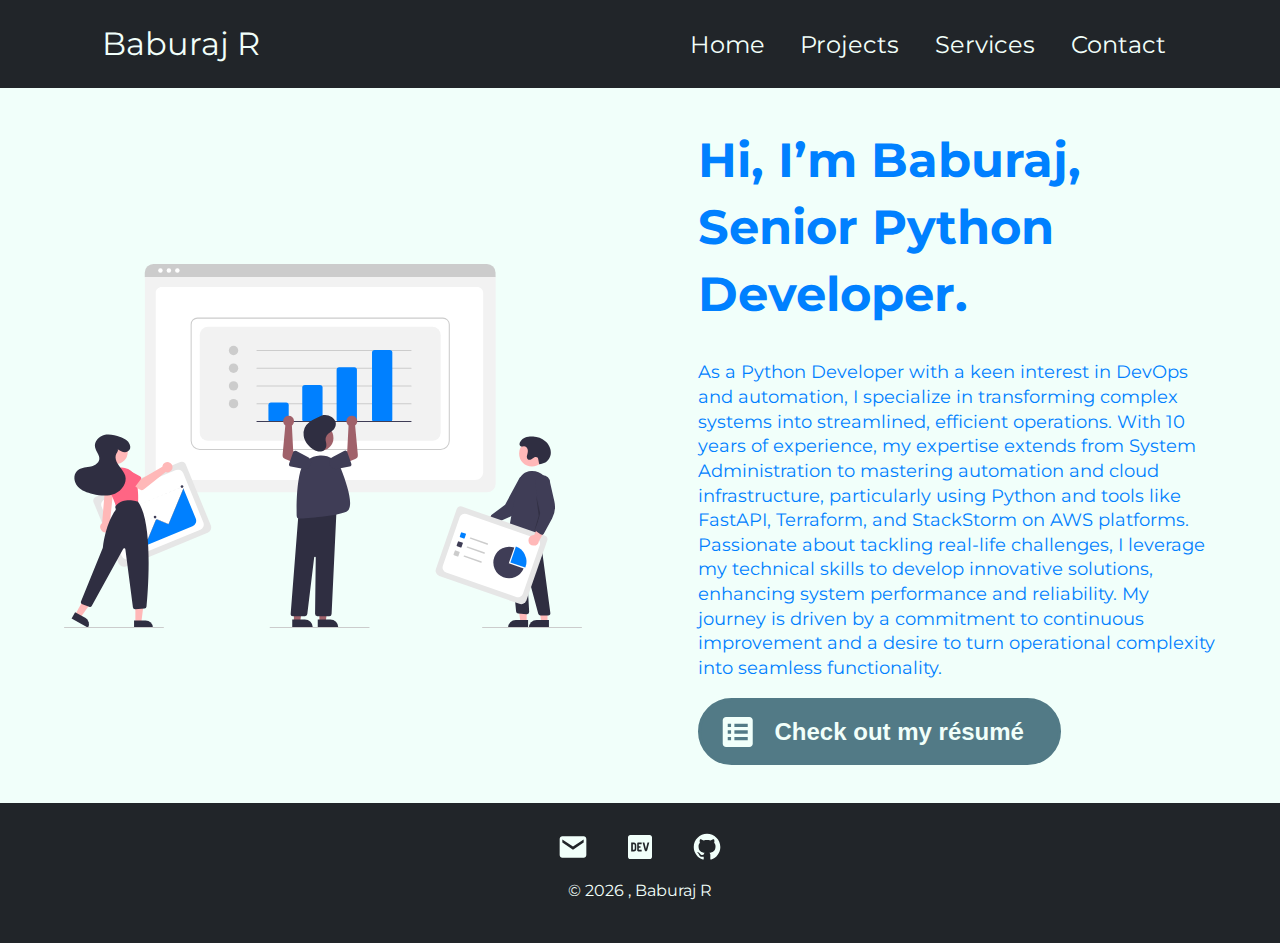
<file: index.html>
<!DOCTYPE html>
<html lang="en" dir="ltr">
  <head>
    <meta charset="utf-8" />
    <title>Baburaj R</title>
    <meta name="viewport" content="width=device-width, initial-scale=1.0" />
    <!-- Stylesheets -->
    <link rel="stylesheet" href="css/normalize.css" />
    <link rel="stylesheet" href="css/styles.css" />
    <link
      href="https://cdn.jsdelivr.net/npm/bootstrap@5.0.0-beta1/dist/css/bootstrap.min.css"
      rel="stylesheet"
      integrity="sha384-giJF6kkoqNQ00vy+HMDP7azOuL0xtbfIcaT9wjKHr8RbDVddVHyTfAAsrekwKmP1"
      crossorigin="anonymous"
    />
    <!-- Fonts -->
    <link
      href="https://fonts.googleapis.com/css2?family=Montserrat&display=swap"
      rel="stylesheet"
    />
    <link
      href="https://fonts.googleapis.com/css2?family=Montserrat:wght@300;400&display=swap"
      rel="stylesheet"
    />
    <!-- Favicon -->
    <link
      rel="apple-touch-icon"
      sizes="180x180"
      href="img/favicon/apple-touch-icon.png"
    />
    <link
      rel="icon"
      type="image/png"
      sizes="32x32"
      href="img/favicon/favicon-32x32.png"
    />
    <link
      rel="icon"
      type="image/png"
      sizes="16x16"
      href="img/favicon/favicon-16x16.png"
    />
    <link rel="manifest" href="img/favicon/site.webmanifest" />
    <link
      rel="mask-icon"
      href="img/favicon/safari-pinned-tab.svg"
      color="#DA627D"
    />
    <meta name="msapplication-TileColor" content="#DA627D" />
    <meta name="msapplication-TileImage" content="/mstile-144x144.png" />
    <meta name="theme-color" content="#050505" />
  </head>

  <body class="l-body">
    <nav class="main-nav">
      <a class="nav__menu-name" href="#">Baburaj R</a>
      <section class="nav__section">
        <ul class="nav__menu">
          <li class="nav__menu-item"><a href="#">Home</a></li>
          <li class="nav__menu-item">
            <a href="pages/projects.html">Projects</a>
          </li>
          <li class="nav__menu-item">
            <a href="pages/services.html">Services</a>
          </li>
          <li class="nav__menu-item">
            <a href="pages/contact.html">Contact</a>
          </li>
        </ul>
      </section>
    </nav>

    <main class="l-main">
      <img
        class="main__image"
        src="img/header/undraw_working_late_pukg.svg"
        alt=""
      />
      <section class="main__copy">
        <h1 class="main__heading">Hi, I’m Baburaj, Senior Python Developer.</h1>
        <p class="main__description">
          As a Python Developer with a keen interest in DevOps and automation, I specialize in transforming complex systems into streamlined, efficient operations. With 10 years of experience, my expertise extends from System Administration to mastering automation and cloud infrastructure, particularly using Python and tools like FastAPI, Terraform, and StackStorm on AWS platforms. Passionate about tackling real-life challenges, I leverage my technical skills to develop innovative solutions, enhancing system performance and reliability. My journey is driven by a commitment to continuous improvement and a desire to turn operational complexity into seamless functionality.
        </p>
        <div class="main__link-group">
          <svg
            class="main__icon"
            xmlns="http://www.w3.org/2000/svg"
            width="40"
            height="40"
            viewBox="0 0 24 24"
          >
            <path
              d="M3,5v14c0,1.104,0.896,2,2,2h14c1.104,0,2-0.896,2-2V5c0-1.104-0.896-2-2-2H5C3.896,3,3,3.896,3,5z M10,7h8v2h-8V7z M10,11 h8v2h-8V11z M10,15h8v2h-8V15z M6,7h2v2H6V7z M6,11h2v2H6V11z M6,15h2v2H6V15z"
            />
          </svg>
          <a class="main__link" href="https://baburajr.github.io/resume/"
            >Check out my r&eacute;sum&eacute;</a
          >
        </div>
      </section>
    </main>

    <footer class="l-footer">
      <address class="footer__social-section">
        <ul class="footer__social">
          <li class="footer__social-icon">
            <a href="mailto:baburajr88@gmail.com">
              <img
                class="footer__social-icon"
                src="img/social/bxs-envelope.svg"
                alt="Email"
            /></a>
          </li>
          <li class="footer__social-icon">
            <a
              href="https://dev.to/baburajr"
              target="_blank"
              rel="noopener noreferrer"
            >
              <img
                class="footer__social-icon"
                src="img/social/bxl-dev-to.svg"
                alt="Dev.to"
            /></a>
          </li>
          <li class="footer__social-icon">
            <a
              href="https://github.com/baburajr"
              target="_blank"
              rel="noopener noreferrer"
            >
              <img
                class="footer__social-icon"
                src="img/social/bxl-github.svg"
                alt="Github"
            /></a>
          </li>
        </ul>
      </address>
      <p class="copyright">
        &copy;
        <script>
          document.write(new Date().getFullYear());
        </script>
        , Baburaj R
      </p>
    </footer>
  </body>
</html>
</file>
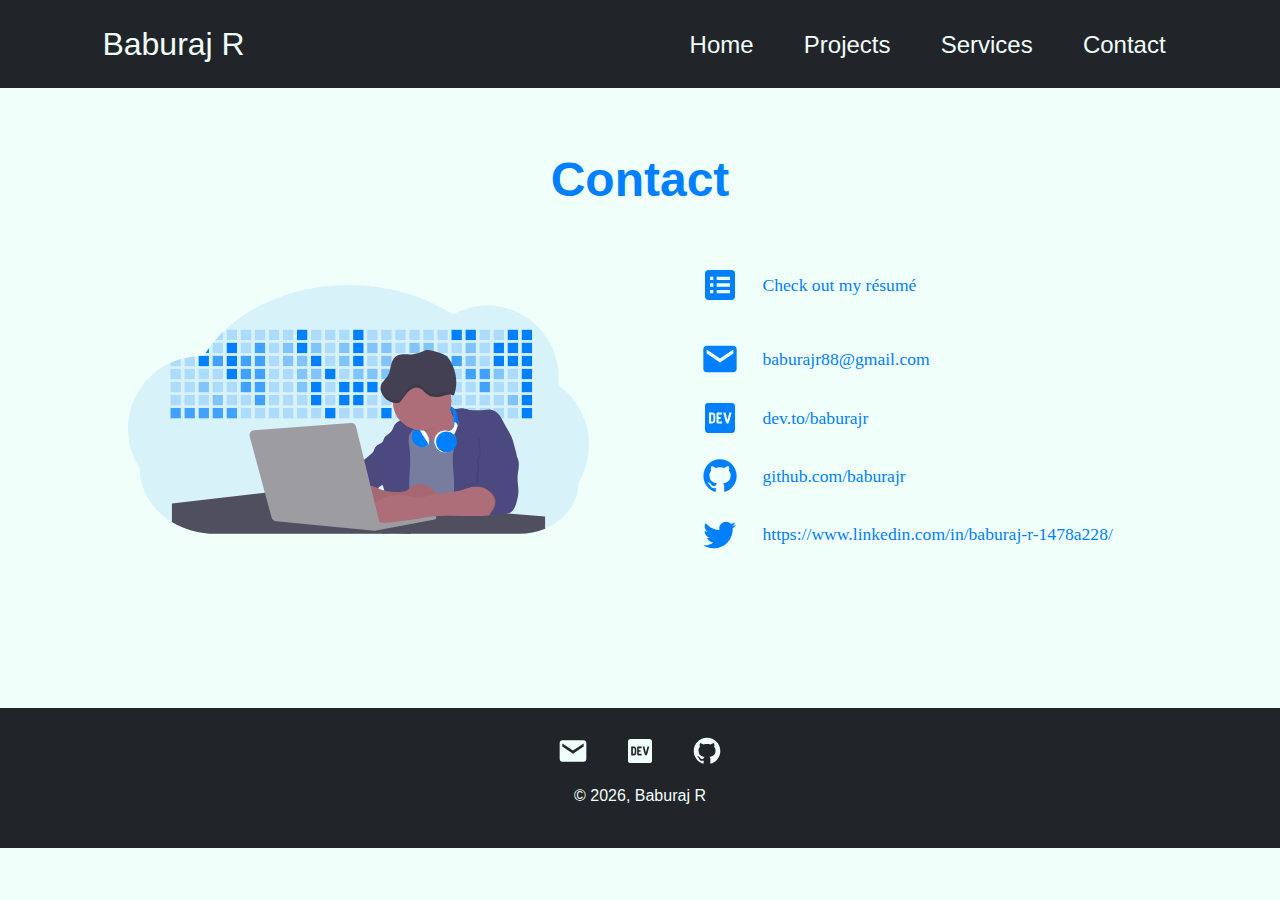
<file: pages/contact.html>
<!DOCTYPE html>
<html lang="en" dir="ltr">

<head>
  <meta charset="utf-8">
  <title>Baburaj R - Contact</title>
  <meta name="viewport" content="width=device-width, initial-scale=1.0">
  <!-- Stylesheets -->
  <link rel="stylesheet" href="../css/normalize.css">
  <link rel="stylesheet" href="../css/styles.css">
  <!-- Fonts -->
  <link href="https://fonts.googleapis.com/css?family=Playfair+Display&display=swap" rel="stylesheet">
  <link href="https://fonts.googleapis.com/css?family=Quicksand&display=swap" rel="stylesheet">
  <!-- Favicons -->
  <link rel="apple-touch-icon" sizes="180x180" href="../img/favicon/apple-touch-icon.png">
  <link rel="icon" type="image/png" sizes="32x32" href="../img/favicon/favicon-32x32.png">
  <link rel="icon" type="image/png" sizes="16x16" href="../img/favicon/favicon-16x16.png">
  <link rel="manifest" href="../img/favicon/site.webmanifest">
  <link rel="mask-icon" href="../img/favicon/safari-pinned-tab.svg" color="#9a348e">
  <meta name="msapplication-TileColor" content="#e7effd">
  <meta name="msapplication-TileImage" content="/mstile-144x144.png">
  <meta name="theme-color" content="#e7effd">
</head>

<body class="l-body">
  <nav class="main-nav">
    <a class="nav__menu-name" href="../index.html">Baburaj R</a>
    <section class="nav__section">
      <ul class="nav__menu">
        <li class="nav__menu-item"><a href="../index.html">Home</a></li>
        <li class="nav__menu-item"><a href="projects.html">Projects</a></li>
        <li class="nav__menu-item"><a href="services.html">Services</a></li>
        <li class="nav__menu-item"><a href="#">Contact</a></li>
      </ul>
    </section>
  </nav>

  <header class="l-header">
    <h1 class="header__title">Contact</h1>
  </header>

  <main class="l-main contact">
    <img class="main__image" src="../img/header/undraw_wireframing_nxyi.svg" alt="">
    <section class="main__contact">
      <ul class="social__items">
        <li class="social__item">
          <svg class="social__icon" xmlns="https://www.w3.org/2000/svg" width="40" height="40" viewBox="0 0 24 24"><path d="M3,5v14c0,1.104,0.896,2,2,2h14c1.104,0,2-0.896,2-2V5c0-1.104-0.896-2-2-2H5C3.896,3,3,3.896,3,5z M10,7h8v2h-8V7z M10,11 h8v2h-8V11z M10,15h8v2h-8V15z M6,7h2v2H6V7z M6,11h2v2H6V11z M6,15h2v2H6V15z"/></svg>
          <a class="social__link" href="https://baburajr.github.io/resume/">Check out my r&eacute;sum&eacute;</a></li>
      </ul>
      <address>
        <ul class="social__items">
          <li class="social__item">
            <svg class="social__icon" xmlns="https://www.w3.org/2000/svg" width="40" height="40" viewBox="0 0 24 24"><path d="M20,4H4C2.896,4,2,4.896,2,6v12c0,1.104,0.896,2,2,2h16c1.104,0,2-0.896,2-2V6C22,4.896,21.104,4,20,4z M20,8.7l-8,5.334 L4,8.7V6.297l8,5.333l8-5.333V8.7z"/></svg>
            <a class="social__link" href="mailto:baburajr88@gmail.com">baburajr88@gmail.com</a></li>
          <li class="social__item">
            <svg class="social__icon" xmlns="https://www.w3.org/2000/svg" width="40" height="40" viewBox="0 0 24 24"><path d="M7.826,10.083C7.67,9.967,7.514,9.908,7.358,9.908H6.657v4.198h0.701c0.156,0,0.313-0.059,0.469-0.175	c0.155-0.117,0.233-0.292,0.233-0.525v-2.798C8.061,10.375,7.981,10.2,7.826,10.083L7.826,10.083z M19.236,3H4.764	C3.791,3,3.002,3.787,3,4.76v14.48C3.002,20.213,3.791,21,4.764,21h14.473c0.973,0,1.762-0.787,1.764-1.76V4.76	C20.998,3.787,20.209,3,19.236,3z M9.195,13.414c0,0.755-0.466,1.901-1.942,1.898H5.389V8.665h1.903	c1.424,0,1.902,1.144,1.903,1.899V13.414L9.195,13.414z M13.24,9.852H11.1v1.544h1.309v1.188H11.1v1.543h2.142v1.188h-2.498	c-0.449,0.011-0.821-0.343-0.833-0.792V9.497c-0.011-0.448,0.344-0.82,0.792-0.832h2.539L13.24,9.852L13.24,9.852z M17.405,14.484	c-0.531,1.235-1.481,0.99-1.906,0l-1.548-5.818h1.309l1.193,4.569l1.188-4.569h1.31L17.405,14.484L17.405,14.484z"/></svg>
            <a class="social__link" href="https://dev.to/baburajr" target="_blank" rel="noopener noreferrer">dev.to/baburajr</a></li>
          <li class="social__item">
            <svg class="social__icon" xmlns="https://www.w3.org/2000/svg" width="40" height="40" viewBox="0 0 24 24"><path fill-rule="evenodd" clip-rule="evenodd" d="M12.026,2c-5.509,0-9.974,4.465-9.974,9.974c0,4.406,2.857,8.145,6.821,9.465	c0.499,0.09,0.679-0.217,0.679-0.481c0-0.237-0.008-0.865-0.011-1.696c-2.775,0.602-3.361-1.338-3.361-1.338	c-0.452-1.152-1.107-1.459-1.107-1.459c-0.905-0.619,0.069-0.605,0.069-0.605c1.002,0.07,1.527,1.028,1.527,1.028	c0.89,1.524,2.336,1.084,2.902,0.829c0.091-0.645,0.351-1.085,0.635-1.334c-2.214-0.251-4.542-1.107-4.542-4.93	c0-1.087,0.389-1.979,1.024-2.675c-0.101-0.253-0.446-1.268,0.099-2.64c0,0,0.837-0.269,2.742,1.021	c0.798-0.221,1.649-0.332,2.496-0.336c0.849,0.004,1.701,0.115,2.496,0.336c1.906-1.291,2.742-1.021,2.742-1.021	c0.545,1.372,0.203,2.387,0.099,2.64c0.64,0.696,1.024,1.587,1.024,2.675c0,3.833-2.33,4.675-4.552,4.922	c0.355,0.308,0.675,0.916,0.675,1.846c0,1.334-0.012,2.41-0.012,2.737c0,0.267,0.178,0.577,0.687,0.479	C19.146,20.115,22,16.379,22,11.974C22,6.465,17.535,2,12.026,2z"/></svg>
            <a class="social__link" href="https://github.com/baburajr" target="_blank" rel="noopener noreferrer">github.com/baburajr</a></li>
          <li class="social__item">
            <svg class="social__icon" xmlns="https://www.w3.org/2000/svg" width="40" height="40" viewBox="0 0 24 24"><path d="M19.633,7.997c0.013,0.175,0.013,0.349,0.013,0.523c0,5.325-4.053,11.461-11.46,11.461c-2.282,0-4.402-0.661-6.186-1.809	c0.324,0.037,0.636,0.05,0.973,0.05c1.883,0,3.616-0.636,5.001-1.721c-1.771-0.037-3.255-1.197-3.767-2.793	c0.249,0.037,0.499,0.062,0.761,0.062c0.361,0,0.724-0.05,1.061-0.137c-1.847-0.374-3.23-1.995-3.23-3.953v-0.05	c0.537,0.299,1.16,0.486,1.82,0.511C3.534,9.419,2.823,8.184,2.823,6.787c0-0.748,0.199-1.434,0.548-2.032	c1.983,2.443,4.964,4.04,8.306,4.215c-0.062-0.3-0.1-0.611-0.1-0.923c0-2.22,1.796-4.028,4.028-4.028	c1.16,0,2.207,0.486,2.943,1.272c0.91-0.175,1.782-0.512,2.556-0.973c-0.299,0.935-0.936,1.721-1.771,2.22	c0.811-0.088,1.597-0.312,2.319-0.624C21.104,6.712,20.419,7.423,19.633,7.997z"/></svg>
            <a class="social__link" href="https://www.linkedin.com/in/baburajr/" target="_blank" rel="noopener noreferrer">https://www.linkedin.com/in/baburaj-r-1478a228/</a></li>
        </ul>
      </address>
    </section>
  </main>

  <footer class="l-footer">
    <address class="footer__social-section">
      <ul class="footer__social">
        <li class="footer__social-icon">
          <a href="mailto:baburajr88@gmail.com">
            <img class="footer__social-icon" src="../img/social/bxs-envelope.svg" alt="Email"></a></li>
        <!-- <li class="footer__social-icon">
          <a href="https://codepen.io/knpfletcher" target="_blank" rel="noopener noreferrer">
            <img class="footer__social-icon" src="../img/social/bxl-codepen.svg" alt="CodePen"></a></li> -->
        <li class="footer__social-icon">
          <a href="https://dev.to/baburajr" target="_blank" rel="noopener noreferrer">
            <img class="footer__social-icon" src="../img/social/bxl-dev-to.svg" alt="Dev.to"></a></li>
        <li class="footer__social-icon">
          <a href="https://github.com/baburajr" target="_blank" rel="noopener noreferrer">
            <img class="footer__social-icon" src="../img/social/bxl-github.svg" alt="Github"></a></li>
        <!-- <li class="footer__social-icon">
          <a href="https://twitter.com/knpfletcher" target="_blank" rel="noopener noreferrer">
            <img class="footer__social-icon" src="../img/social/bxl-twitter.svg" alt="Twitter"></a></li> -->
      </ul>
    </address>
    <p class="copyright">&copy; <script>
        document.write(new Date().getFullYear());
      </script>, Baburaj R</p>
  </footer>

</body>

</html>
</file>
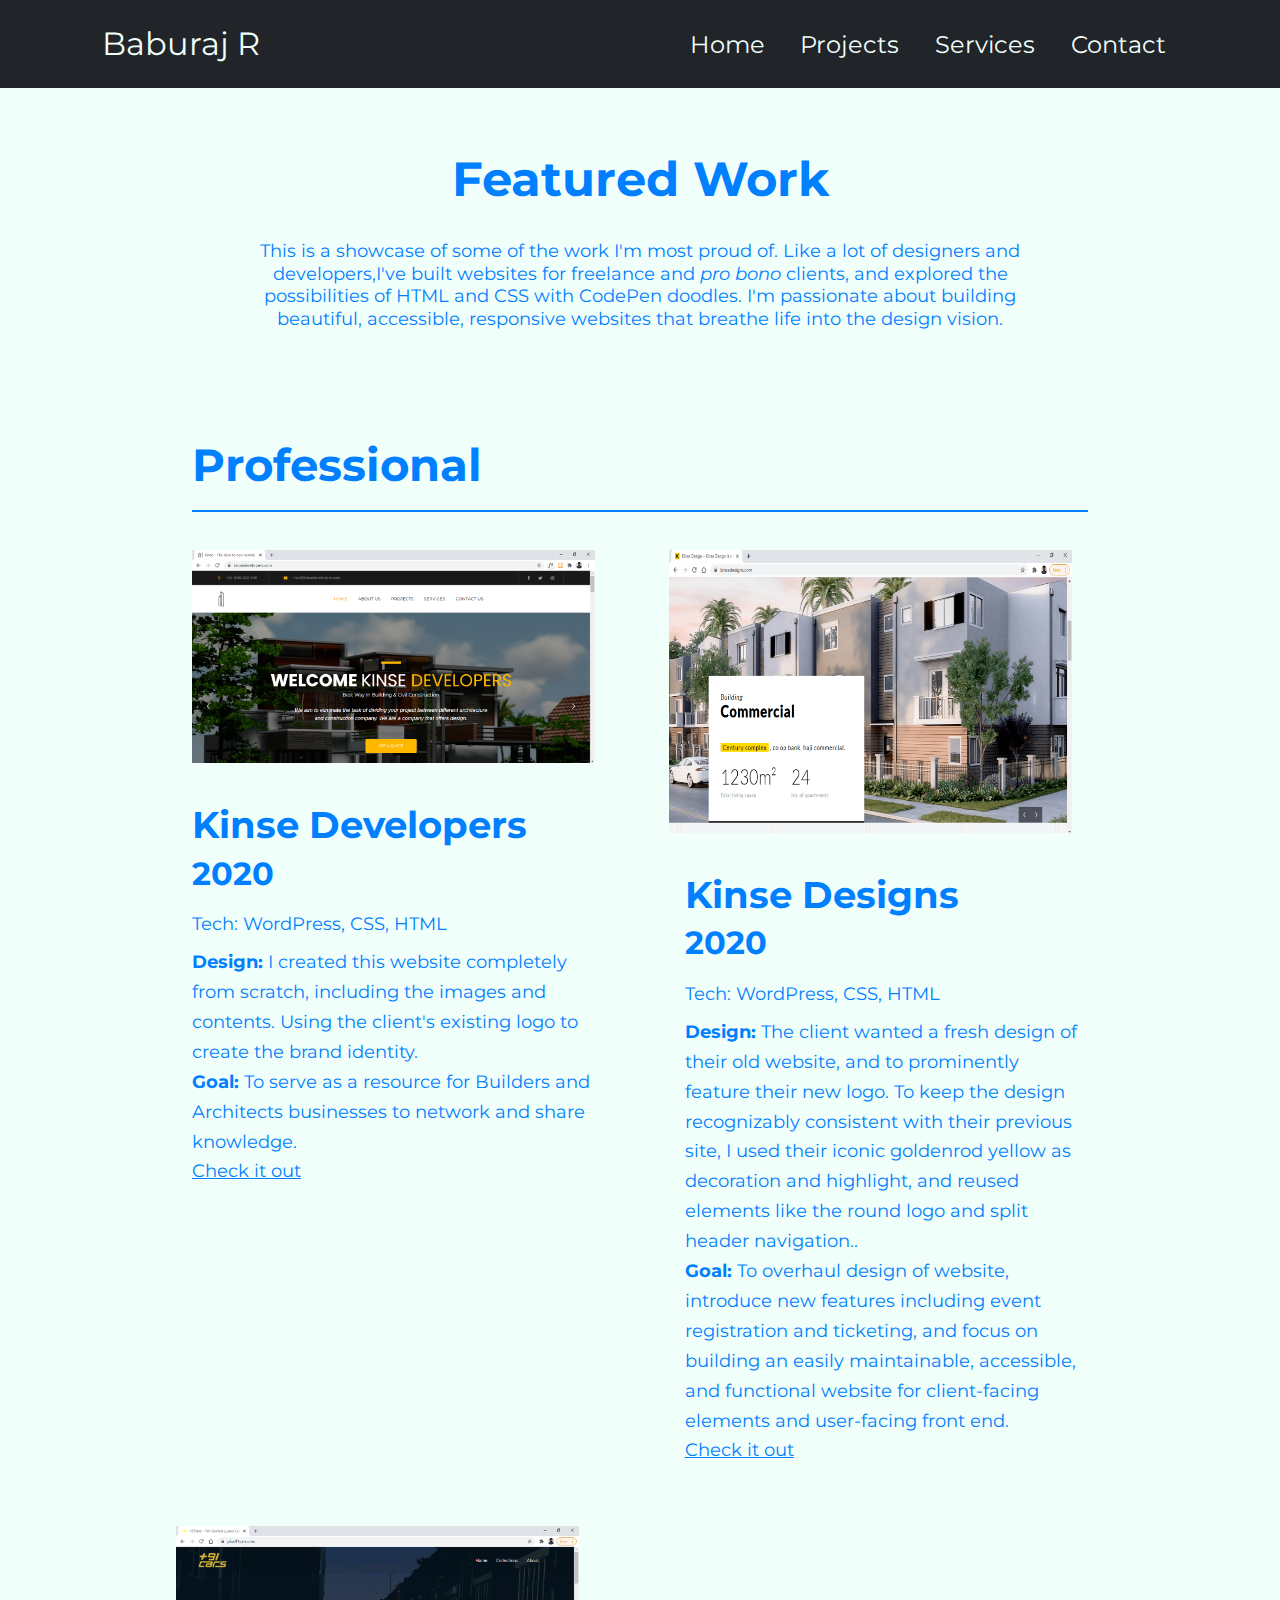
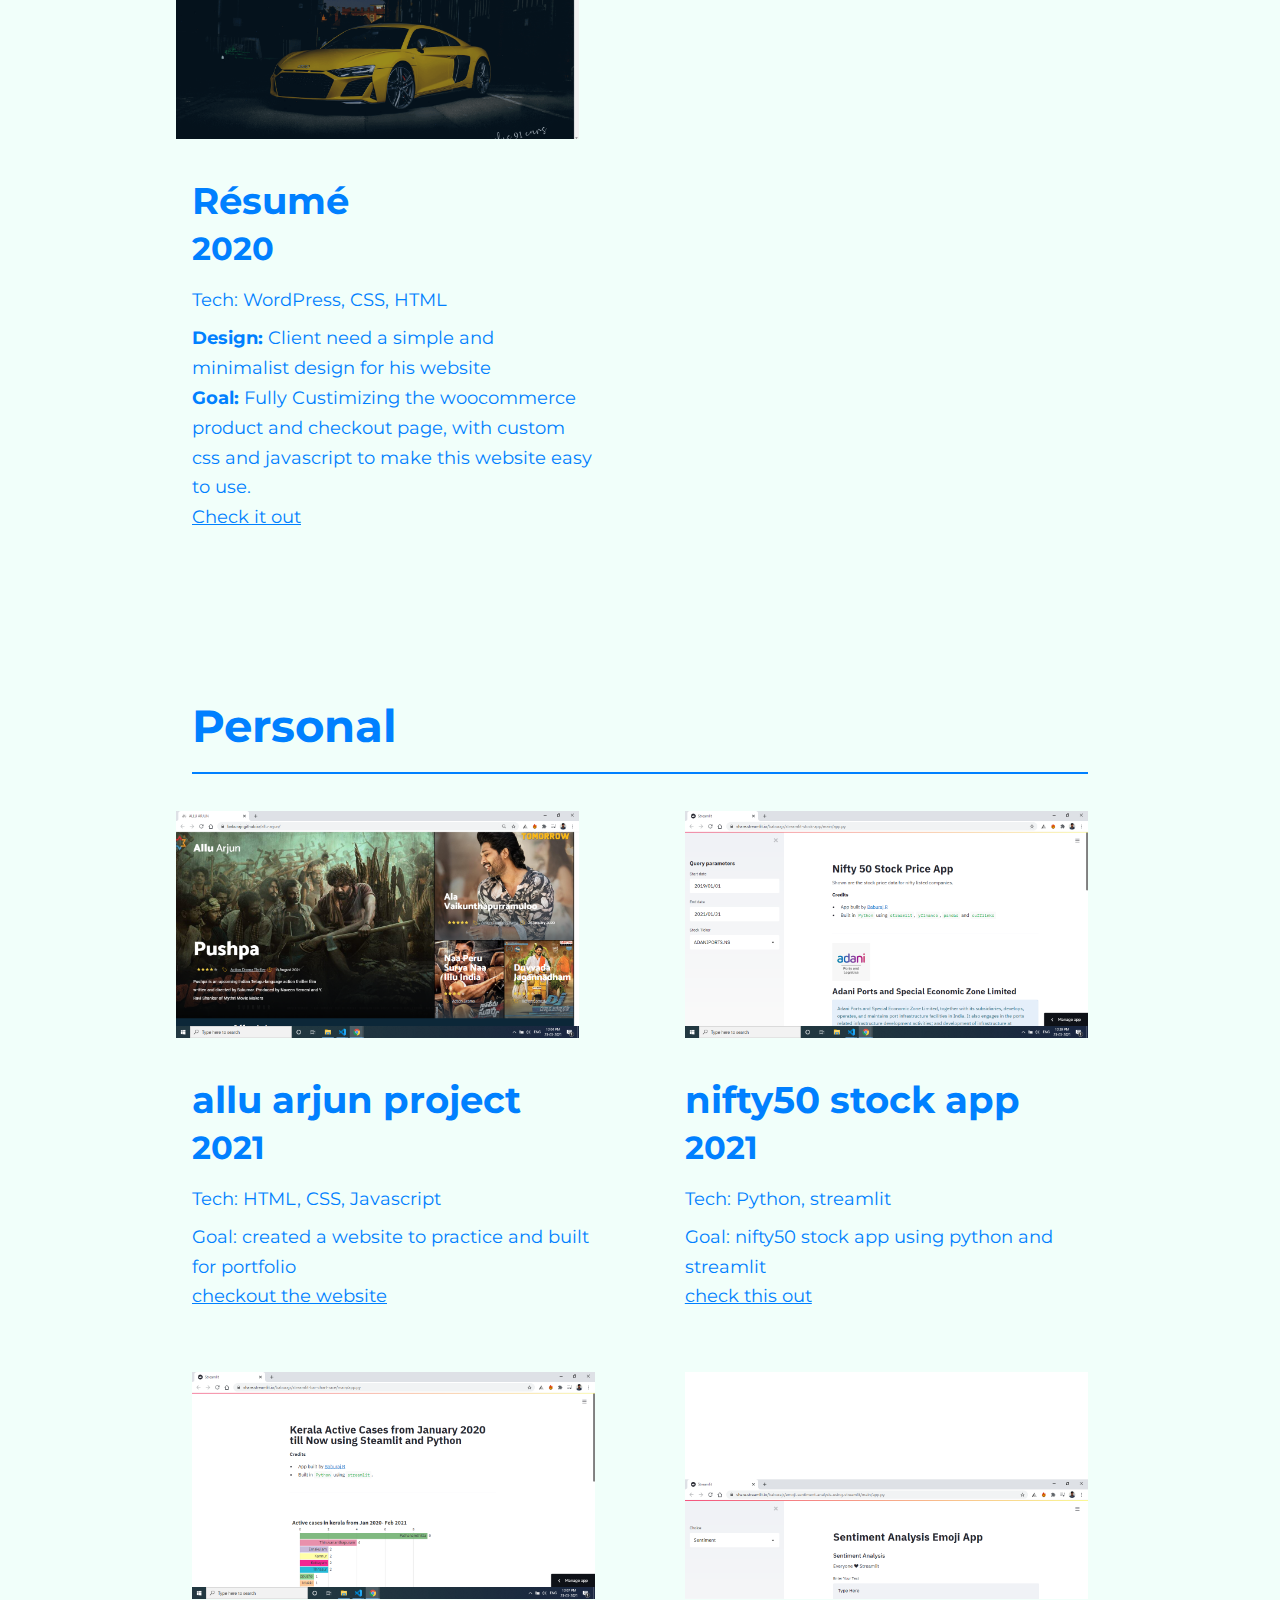
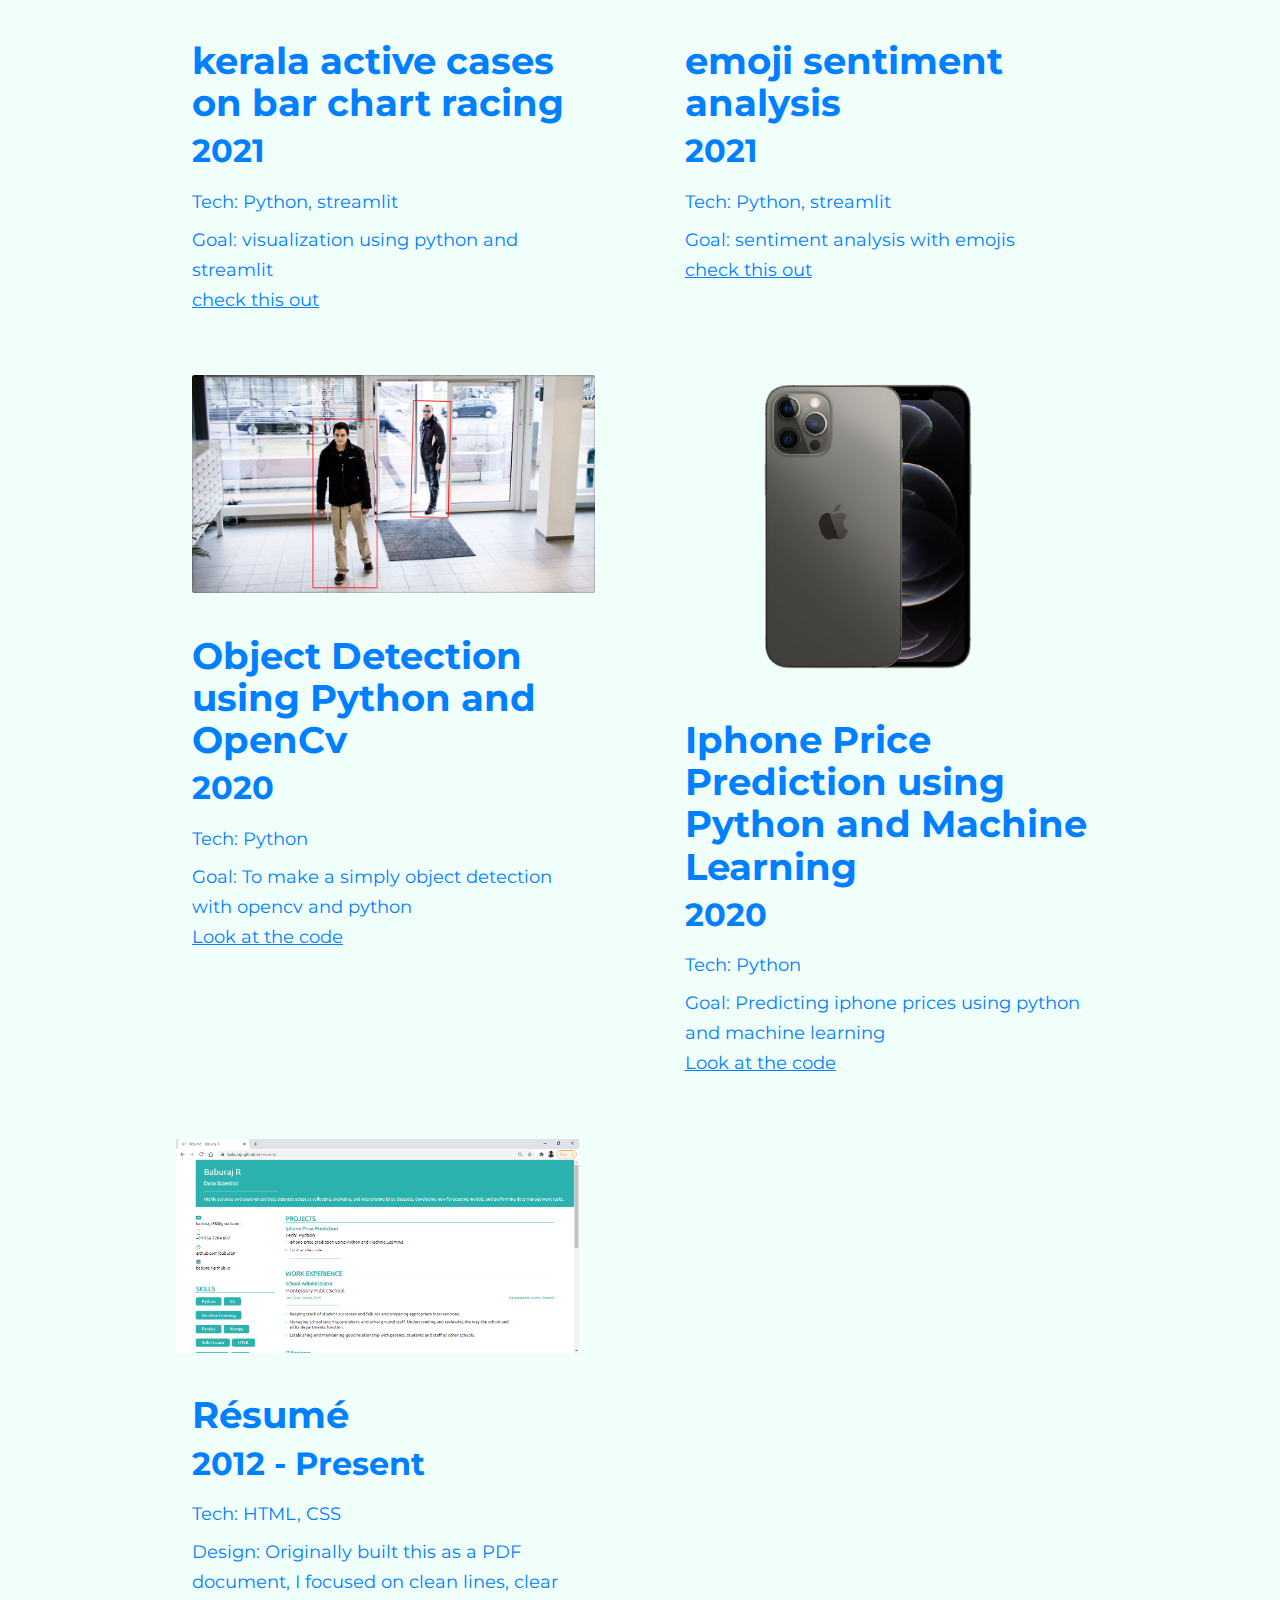
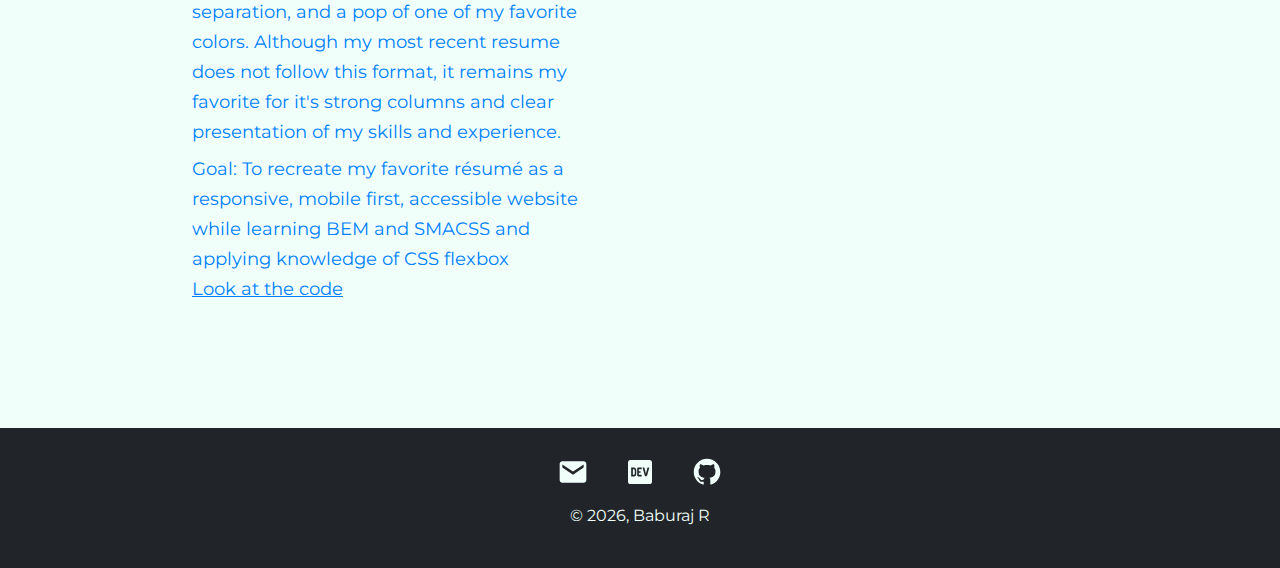
<file: pages/projects.html>
<!DOCTYPE html>
<html lang="en" dir="ltr">

<head>
  <meta charset="utf-8">
  <title>Baburaj R - Projects</title>
  <meta name="viewport" content="width=device-width, initial-scale=1.0">
  <!-- Stylesheets -->
  <link rel="stylesheet" href="../css/normalize.css">
  <link rel="stylesheet" href="../css/styles.css">
  <!-- Fonts -->
  <link href="https://fonts.googleapis.com/css2?family=Montserrat&display=swap" rel="stylesheet">
  <link href="https://fonts.googleapis.com/css2?family=Montserrat:wght@300;400&display=swap" rel="stylesheet">
  <!-- Favicon -->
  <link rel="apple-touch-icon" sizes="180x180" href="../img/favicon/apple-touch-icon.png">
  <link rel="icon" type="image/png" sizes="32x32" href="../img/favicon/favicon-32x32.png">
  <link rel="icon" type="image/png" sizes="16x16" href="../img/favicon/favicon-16x16.png">
  <link rel="manifest" href="../img/favicon/site.webmanifest">
  <link rel="mask-icon" href="../img/favicon/safari-pinned-tab.svg" color="#9a348e">
  <meta name="msapplication-TileColor" content="#e7effd">
  <meta name="msapplication-TileImage" content="/mstile-144x144.png">
  <meta name="theme-color" content="#e7effd">
</head>

<body class="l-body">
  <nav class="main-nav">
    <a class="nav__menu-name" href="../index.html">Baburaj R</a>
    <section class="nav__section">
      <ul class="nav__menu">
        <li class="nav__menu-item"><a href="../index.html">Home</a></li>
        <li class="nav__menu-item"><a href="#">Projects</a></li>
        <li class="nav__menu-item"><a href="services.html">Services</a></li>
        <li class="nav__menu-item"><a href="contact.html">Contact</a></li>
      </ul>
    </section>
  </nav>

  <header class="l-header">
    <h1 class="header__title">Featured Work</h1>
    <p class="header__description">This is a showcase of some of the work I'm most proud of. Like a lot of designers and developers,I've built websites for freelance and <i lang="la">pro bono</i> clients, and explored the possibilities of HTML and CSS with CodePen doodles. I'm passionate about building beautiful, accessible, responsive websites that breathe life into the design vision.</p>
  </header>

  <main class="l-main__experience">
      <div class="work__personal">
        <h2 class="main__work personal">Professional</h2>
        <div class="work__personal-items">
          <section class="work__personal-item">
            <img class="personal__img codepen" src="../img/screenshot/kinse.png" alt="">
            <h3 class="work__title">Kinse Developers</h3>
            <h4 class="work__year">2020</h4>
            <p class="work__tech-stack">Tech: WordPress, CSS, HTML</p>
            <p class="work__goal"><strong>Design:</strong> I created this website completely from scratch, including the images and contents. Using the client's existing logo to create the brand identity.</p>
            <p class="work__goal"><strong>Goal:</strong> To serve as a resource for Builders and Architects businesses to network and share knowledge.</p>            
            <p class="work__link"><a href="https://kinsedevelopers.com" target="_blank" rel="noopener noreferrer">Check it out</a></p>
          </section>
    
          <section class="work__personal-item codepen">
            <img class="personal__img" src="../img/screenshot/designs.png" alt="">
            <h3 class="work__title">Kinse Designs</h3>
            <h4 class="work__year">2020</h4>
            <p class="work__tech-stack">Tech: WordPress, CSS, HTML</p>
            <p class="work__goal"><strong>Design:</strong> The client wanted a fresh design of their old website, and to prominently feature their new logo. To keep the design recognizably consistent with their previous site, I used their iconic goldenrod yellow as decoration and highlight, and reused elements like the round logo and split header navigation..</p>
            <p class="work__goal"><strong>Goal:</strong> To overhaul design of website, introduce new features including event registration and ticketing, and focus on building an easily maintainable, accessible, and functional website for client-facing elements and user-facing front end.</p>            
            <p class="work__link"><a href="https://kinsedesigns.com" target="_blank" rel="noopener noreferrer">Check it out</a></p>
          </section>
    
          <section class="work__personal-item">
            <img class="personal__img" src="../img/screenshot/plus91cars.png" alt="">
            <h3 class="work__title">R&eacute;sum&eacute;</h3>
            <h4 class="work__year">2020 </h4>
            <p class="work__tech-stack">Tech: WordPress, CSS, HTML</p>
            <p class="work__goal"><strong>Design:</strong> Client need a simple and minimalist design for his website</p>
            <p class="work__goal"><strong>Goal:</strong> Fully Custimizing the woocommerce product and checkout page, with custom css and javascript to make this website easy to use.</p>            
            <p class="work__link"><a href="https://kinsedesigns.com" target="_blank" rel="noopener noreferrer">Check it out</a></p>
          </section>
     
        </div>
      

    <div class="work__personal">
      <h2 class="main__work personal">Personal</h2>
      <div class="work__personal-items">

        <section class="work__personal-item ">
          <img class="personal__img" src="../img/screenshot/allu.png" alt="">
          <h3 class="work__title">allu arjun project</h3>
          <h4 class="work__year">2021</h4>
          <p class="work__tech-stack">Tech: HTML, CSS, Javascript</p>
          <p class="work__goal">Goal: created a website to practice and built for portfolio</p>
          <p class="work__code"><a href="https://baburajr.github.io/allu-arjun" target="_blank" rel="noopener noreferrer">checkout the website</a></p>
        </section>

        <section class="work__personal-item">
          <img class="personal__img codepen" src="../img/screenshot/stock.png" alt="">
          <h3 class="work__title">nifty50 stock app </h3>
          <h4 class="work__year">2021</h4>
          <p class="work__tech-stack">Tech: Python, streamlit</p>
          <p class="work__goal">Goal: nifty50 stock app using python and streamlit</p>
          <p class="work__code"><a href="https://share.streamlit.io/baburajr/streamlit-stock-app/main/app.py" target="_blank" rel="noopener noreferrer">check this out</a></p>
        </section>

        <section class="work__personal-item">
          <img class="personal__img codepen" src="../img/screenshot/kl.png" alt="">
          <h3 class="work__title">kerala active cases on bar chart racing </h3>
          <h4 class="work__year">2021</h4>
          <p class="work__tech-stack">Tech: Python, streamlit</p>
          <p class="work__goal">Goal: visualization using python and streamlit</p>
          <p class="work__code"><a href="https://share.streamlit.io/baburajr/streamlit-bar-chart-race/main/app.py" target="_blank" rel="noopener noreferrer">check this out</a></p>
        </section>

        <section class="work__personal-item">
          <img class="personal__img codepen" src="../img/screenshot/sentiment.png" alt="">
          <h3 class="work__title">emoji sentiment analysis </h3>
          <h4 class="work__year">2021</h4>
          <p class="work__tech-stack">Tech: Python, streamlit</p>
          <p class="work__goal">Goal: sentiment analysis with emojis</p>
          <p class="work__code"><a href="https://share.streamlit.io/baburajr/emoji-sentiment-analysis-using-streamlit/main/app.py" target="_blank" rel="noopener noreferrer">check this out</a></p>
        </section>

        <section class="work__personal-item">
          <img class="personal__img codepen" src="../img/screenshot/object.png" alt="">
          <h3 class="work__title">Object Detection using Python and OpenCv</h3>
          <h4 class="work__year">2020</h4>
          <p class="work__tech-stack">Tech: Python</p>
          <p class="work__goal">Goal: To make a simply object detection with opencv and python</p>
          <p class="work__code"><a href="https://github.com/baburajr/object_detection" target="_blank" rel="noopener noreferrer">Look at the code</a></p>
        </section>

        <section class="work__personal-item ">
          <img class="personal__img" src="../img/screenshot/iphone.png" alt="">
          <h3 class="work__title">Iphone Price Prediction using Python and Machine Learning</h3>
          <h4 class="work__year">2020</h4>
          <p class="work__tech-stack">Tech: Python</p>
          <p class="work__goal">Goal: Predicting iphone prices using python and machine learning</p>
          <p class="work__code"><a href="https://github.com/baburajr/iphone_price_prediction" target="_blank" rel="noopener noreferrer">Look at the code</a></p>
        </section>

        <section class="work__personal-item">
          <img class="personal__img" src="../img/screenshot/resume.png" alt="">
          <h3 class="work__title">R&eacute;sum&eacute;</h3>
          <h4 class="work__year">2012 - Present</h4>
          <p class="work__tech-stack">Tech: HTML, CSS</p>
          <p class="work__design">Design: Originally built this as a PDF document, I focused on clean lines, clear separation, and a pop of one of my favorite colors. Although my most recent resume does not follow this format, it remains my favorite for it's strong columns and clear presentation of my skills and experience.</p>
          <p class="work__goal">Goal: To recreate my favorite r&eacute;sum&eacute; as a responsive, mobile first, accessible website while learning BEM and SMACSS and applying knowledge of CSS flexbox</p>
          <p class="work__code"><a href="https://github.com/baburajr/resume" target="_blank" rel="noopener noreferrer">Look at the code</a></p>
        </section>
      </div>
    </div>

  </main>

  <footer class="l-footer">
    <address class="footer__social-section">
      <ul class="footer__social">
        <li class="footer__social-icon">
          <a href="mailto:clickmebaburaj@gmail.com">
            <img class="footer__social-icon" src="../img/social/bxs-envelope.svg" alt="Email"></a></li>
        
        <li class="footer__social-icon">
          <a href="https://dev.to/knpfletcher" target="_blank" rel="noopener noreferrer">
            <img class="footer__social-icon" src="../img/social/bxl-dev-to.svg" alt="Dev.to"></a></li>
        <li class="footer__social-icon">
          <a href="https://github.com/baburajr" target="_blank" rel="noopener noreferrer">
            <img class="footer__social-icon" src="../img/social/bxl-github.svg" alt="Github"></a></li>
        
      </ul>
    </address>
    <p class="copyright">&copy; <script>
        document.write(new Date().getFullYear());
      </script>, Baburaj R</p>
  </footer>

</body>

</html>
</file>
<file: css/styles.css>
/* Document Styles */
:root {
  --accent: #527A86;
  --background-header-footer: #212529;
  --background-page: #F1FFFA;
  --text-dark: #0080FF;
  --text-light: #F1FFFA;
}

a {
  color: var(--text-dark);
}

.l-body {
  background: var(--background-page);
  color: var(--text-dark);
  min-height: 60vh;
  display: grid;
  grid-template-rows: auto 1fr auto;
}

/* Headings */
h1 {
  font-size: 3rem;
}

h2 {
  font-size: 2.8rem;
}

h3 {
  font-size: 2.3rem;
}

h4 {
  font-size: 2rem;
}

p {
  font-size: 1rem;
}

.copyright,
.divider__year,
.header__title,
.l-footer,
.main__heading,
.main-nav,
.main__work,
.organization,
.work__title,
.work__year {
  font-family: 'Montserrat', sans-serif;
}

.nav__menu-name{
  font-size: 2rem;
}

/* Content */
.date,
.description,
.footer__social,
.header__body--description,
.header__description,
.l-footer,
.main__description,
.social__item,
.work__code,
.work__goal,
.work__link,
.work__tech-stack,
.work__design {
  font-family: 'Montserrat', serif;
  font-size: 1.1rem;
}

.l-footer,
.main-nav {
  background: var(--background-header-footer);
}

.l-main {
  margin: 8%;
}

.l-main.contact {
  margin: 5%;
  overflow: hidden;
}

/* Navigation */
.nav__menu-item {
  position: relative;
}

.footer__social-icon a:focus,
.nav__menu-name:focus,
.nav__menu-item a:focus {
    outline: dotted;
    outline-color: var(--text-light);
    outline-offset: .4rem;
}

.main-nav, .l-footer {
  align-items: center;
  display: flex;
  flex-direction: column;
}

.main-nav {
  justify-content: space-between;
  min-height: 50px;
  overflow: hidden;
  padding: 1.5%;
  text-align: center;
}

.nav__section,
.footer__social-section {
  display: block;
}

.nav__section {
  line-height: 1.8;
}

.footer__social,
.nav__menu {
  display: flex;
  list-style-type: none;
  margin: 0;
  padding: 0;
}

.nav__menu {
  align-items: center;
}

.nav__menu-item {
  margin: 0 .5em;
}

.nav__menu-item a,
.nav__menu-name {
  text-decoration: none;
}

.copyright,
.nav__menu-item a,
.nav__menu-name {
  color: var(--text-light);
}


/* Heading */
.header__description,
.header__title,
.main__heading {
  text-align: center;
}

.header__title {
  margin-top: 5%;
}

.header__description,
.header__body {
  line-height: 1.4;
  margin: 0 10%;
  text-align: left;
}

/* Main */
.l-main__experience {
  display: block;
  margin: 10%;
}

.main__link-group {
  align-items: center;
  background-color: var(--accent);
  border: 3px solid var(--accent);
  border-radius: 50px;
  display: flex;
  width: 100%;
  padding: 2%;
}

.main__link {
  color: var(--text-light);
  font-family: 'Quicksand', sans-serif;
  font-size: 1.5rem;
  font-weight: bold;
  text-decoration: none;
}

.main__link-group:hover {
  background-color: var(--background-page);
  border: 3px solid var(--accent);
  transition: all 0.3s ease-in-out;
}

.main__link-group:hover .main__link {
  color: var(--accent);
}

.main__link-group:hover .main__icon {
  fill: var(--accent);
}

.work__professional-item,
.work__personal-item {
  margin-bottom: 15%;
}

.work__title {
  margin-bottom: 0;
}

.work__year,
.work__tech-stack,
.work__design,
.work__goal,
.work__code {
  line-height: 1.4;
}

.work__year,
.work__goal,
.work__link,
.work__code {
  margin: 0;
}

.work__tech-stack,
.work__design {
  margin: 5% 0 0;
}

.divider__year,
.main__work {
  border-bottom: 2px solid var(--text-dark);
  line-height: 2;
  margin-top: 10%;
}

.experience {
  padding: .5% 0;
}

address > .social__items {
  font-style: normal;
}

.social__items {
  padding: 0;
}

.social__item {
  display: table;
  padding: 2%;
  position: relative;
}

.social__link {
  text-decoration: none;
}

/* Footer */
.l-footer {
  justify-content: center;
  min-height: 140px;
}

.footer__social-section {
  display: block;
}

.footer__social {
  align-items: center;
  justify-content: space-between;
}

.copyright {
  margin: 15px 0;
  padding: 0;
}

/* Images */
.main__image,
.header__image,
.header__body--image {
  max-width: 100%;
  margin: 0;
}

.main__icon {
  fill: var(--text-light);
  padding: 0 5%;
}

.social__icon {
  display: block;
  fill: var(--text-dark);
  padding-right: 5%;
}

.footer__social-icon {
  margin: 0 .5em;
  min-height: 32px;
}

.footer__social-icon:hover {
  background-color: var(--text-dark);
  border-radius: 20%;
  transition: all 0.3s ease-in-out;
}

.professional__img,
.personal__img {
  max-width: 100%;
  margin-left: 0;
}

/* Animations */
.nav__menu-item:before {
  background-color: var(--background-page);
  left: 53%;
  width: 100%;
  transform-origin: center;
  -webkit-transition: transform 0.2s ease-in-out;
  -o-transition: transform 0.2s ease-in-out;
  transition: transform 0.2s ease-in-out;
}

.social__item:before {
  background-color: var(--text-dark);
  left: 35%;
  width: 65%;
  transform: translate(-50%, 0) scaleX(0);
  transform-origin: left;
  -webkit-transition: transform 0.3s ease-in-out;
  -o-transition: transform 0.3s ease-in-out;
  transition: transform 0.3s ease-in-out;
}

.nav__menu-item:before,
.social__item:before {
  bottom: 0;
  content: '';
  height: 2px;
  position: absolute;
  transform: translate(-50%, 0) scaleX(0);
}

.nav__menu-item:hover:before,
.social__item:hover:before {
  transform: translate(-50%, 0) scaleX(1);
}

/* Desktop Styles */
@media only screen and (min-width: 768px) {

  /* Navigation */
  .main-nav {
    flex-direction: row;
    padding: 1.5% 8%;
  }

  .nav__section {
    font-size: 1.5rem;
    margin-top: 0;
    min-width: 500px;
  }

  .nav__menu {
    justify-content: space-between;
  }

  /* Heading */
  .header__description {
    margin: 0 20%;
    text-align: center;
  }

  .header__body--description,
  .header__description {
    line-height: 1.3;
  }

  .header__body {
    margin: 0 15%;
  }

  /* Main */
  .l-main,
  .work__personal-items,
  .header__body {
    display: grid;
  }

  .l-main,
  .header__body {
    align-items: center;
    column-gap: 10%;
    grid-auto-columns: 1fr;
    grid-column-gap: 10%;
  }

  .l-main {
    margin: 3% 5%;
  }

  .l-main.contact {
    margin: 0 10% 10%;
  }

  .l-main__experience {
    margin: 0 15% 5%;
  }

  .main__contact,
  .main__copy,
  .main__image,
  .header__body--description,
  .header__body--image {
    grid-row: 1;
  }

  .main__heading {
    margin-top: 0;
  }

  .main__heading {
    text-align: left;
  }

  .main__link-group {
    width: 65%;
  }

  .main__copy {
    display: block;
    line-height: 1.4;
  }

  .work__personal,
  .work__professional {
    margin-top: 10%;
  }

  .work__tech-stack,
  .work__design {
    margin: 2% 0 ;
  }

  .work__personal-items {
    column-gap: 10%;
    grid-template-columns: repeat(2, 1fr);
  }

  .work__year,
  .work__tech-stack,
  .work__design,
  .work__goal,
  .work__link,
  .work__code {
    line-height: 1.7;
  }

  .social__item {
    display: flex;
    align-items: center;
  }

  /* Images */
  .main__icon {
    padding: 0 5% 0 2%;
  }

  .professional__img {
    margin-left: -3%;
  }

  .personal__img {
    margin-left: -4%;
  }

  .codepen {
    margin-left: 0;
  }

  .social__icon {
    min-height: 40px;
    padding-bottom: 0;
  }
}

/* Reduced Motion */
@media screen and (prefers-reduced-motion: reduce) {

  .footer__social-icon:hover,
  .main__link-group:hover,
  .nav__meun-item:before,
  .nav__menu-item:hover:before,
  .social__item:before,
  .social__item:hover:before {
    transition: none;
    transition-duration: 0.001s;;
  }
}

/*--------------------------------------------------------------
# Services
--------------------------------------------------------------*/
.services .icon-box {
  text-align: center;
  padding: 70px 20px 80px 20px;
  transition: all ease-in-out 0.3s;
  background: #fff;
  box-shadow: 0px 0 35px 0 rgba(0, 0, 0, 0.08);
}

.services .icon-box .icon {
  margin: 0 auto;
  width: 100px;
  height: 100px;
  display: flex;
  align-items: center;
  justify-content: center;
  transition: ease-in-out 0.3s;
  position: relative;
}

.services .icon-box .icon i {
  font-size: 36px;
  transition: 0.5s;
  position: relative;
}

.services .icon-box .icon svg {
  position: absolute;
  top: 0;
  left: 0;
}

.services .icon-box .icon svg path {
  transition: 0.5s;
  fill: #f5f5f5;
}

.services .icon-box h4 {
  font-weight: 600;
  margin: 10px 0 15px 0;
  font-size: 22px;
}

.services .icon-box h4 a {
  color: #222222;
  transition: ease-in-out 0.3s;
}

.services .icon-box p {
  line-height: 24px;
  font-size: 14px;
  margin-bottom: 0;
}

.services .iconbox-blue i {
  color: #47aeff;
}

.services .iconbox-blue:hover .icon i {
  color: #fff;
}

.services .iconbox-blue:hover .icon path {
  fill: #47aeff;
}

.services .iconbox-orange i {
  color: #ffa76e;
}

.services .iconbox-orange:hover .icon i {
  color: #fff;
}

.services .iconbox-orange:hover .icon path {
  fill: #ffa76e;
}

.services .iconbox-pink i {
  color: #e80368;
}

.services .iconbox-pink:hover .icon i {
  color: #fff;
}

.services .iconbox-pink:hover .icon path {
  fill: #e80368;
}

.services .iconbox-yellow i {
  color: #ffbb2c;
}

.services .iconbox-yellow:hover .icon i {
  color: #fff;
}

.services .iconbox-yellow:hover .icon path {
  fill: #ffbb2c;
}

.services .iconbox-red i {
  color: #ff5828;
}

.services .iconbox-red:hover .icon i {
  color: #fff;
}

.services .iconbox-red:hover .icon path {
  fill: #ff5828;
}

.services .iconbox-teal i {
  color: #11dbcf;
}

.services .iconbox-teal:hover .icon i {
  color: #fff;
}

.services .iconbox-teal:hover .icon path {
  fill: #11dbcf;
}
</file>
